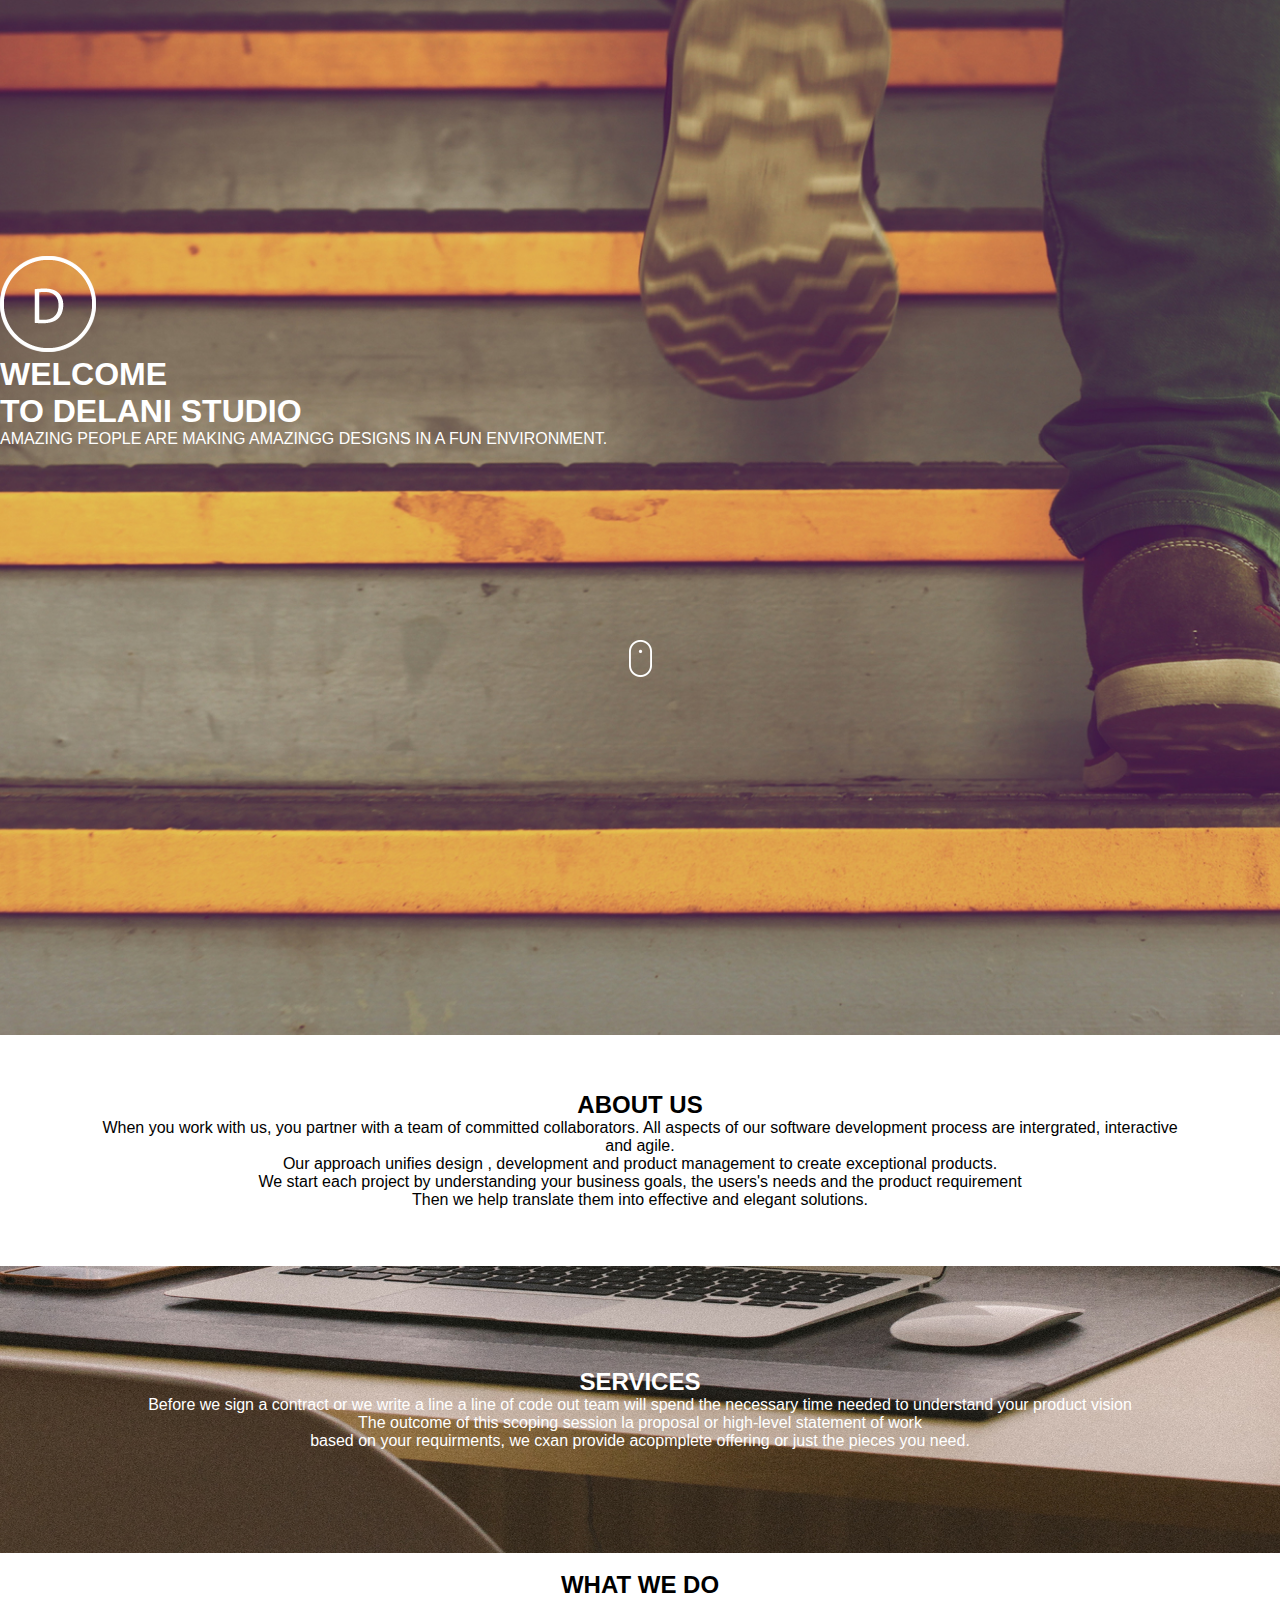
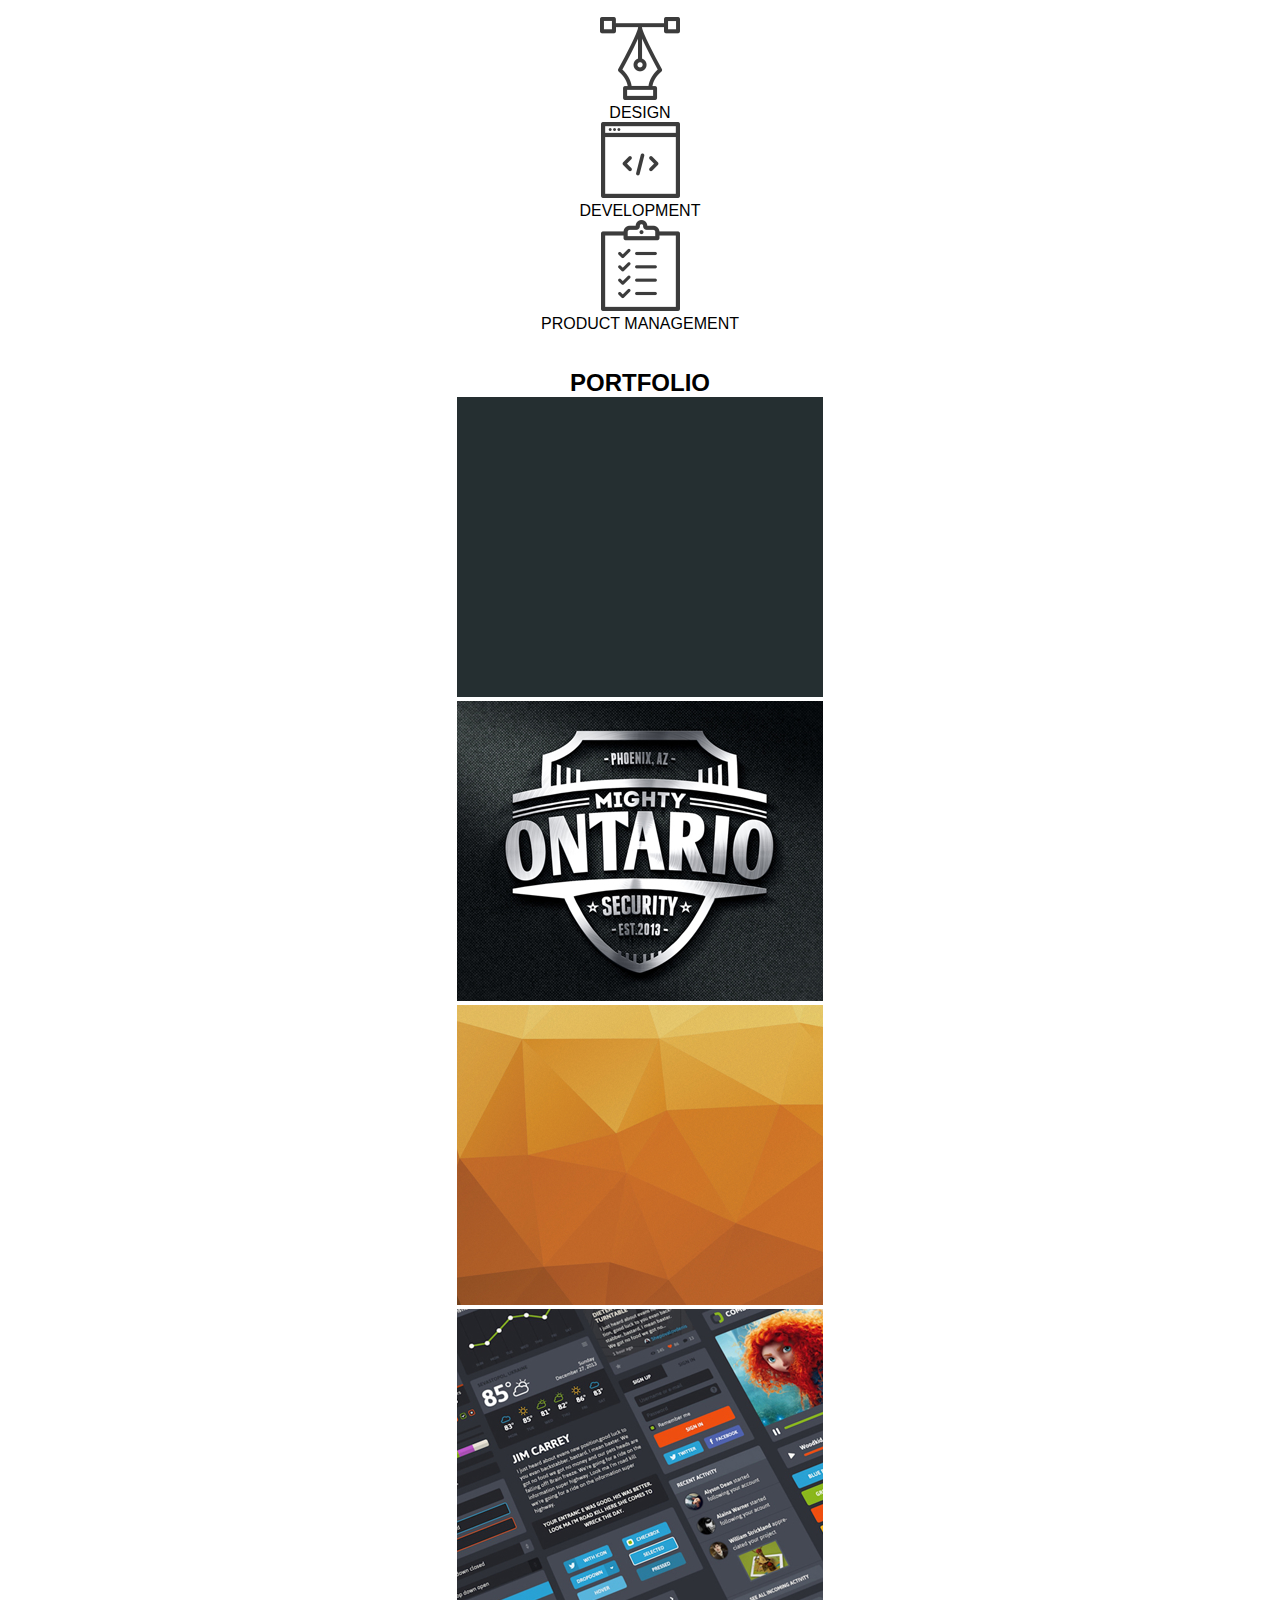
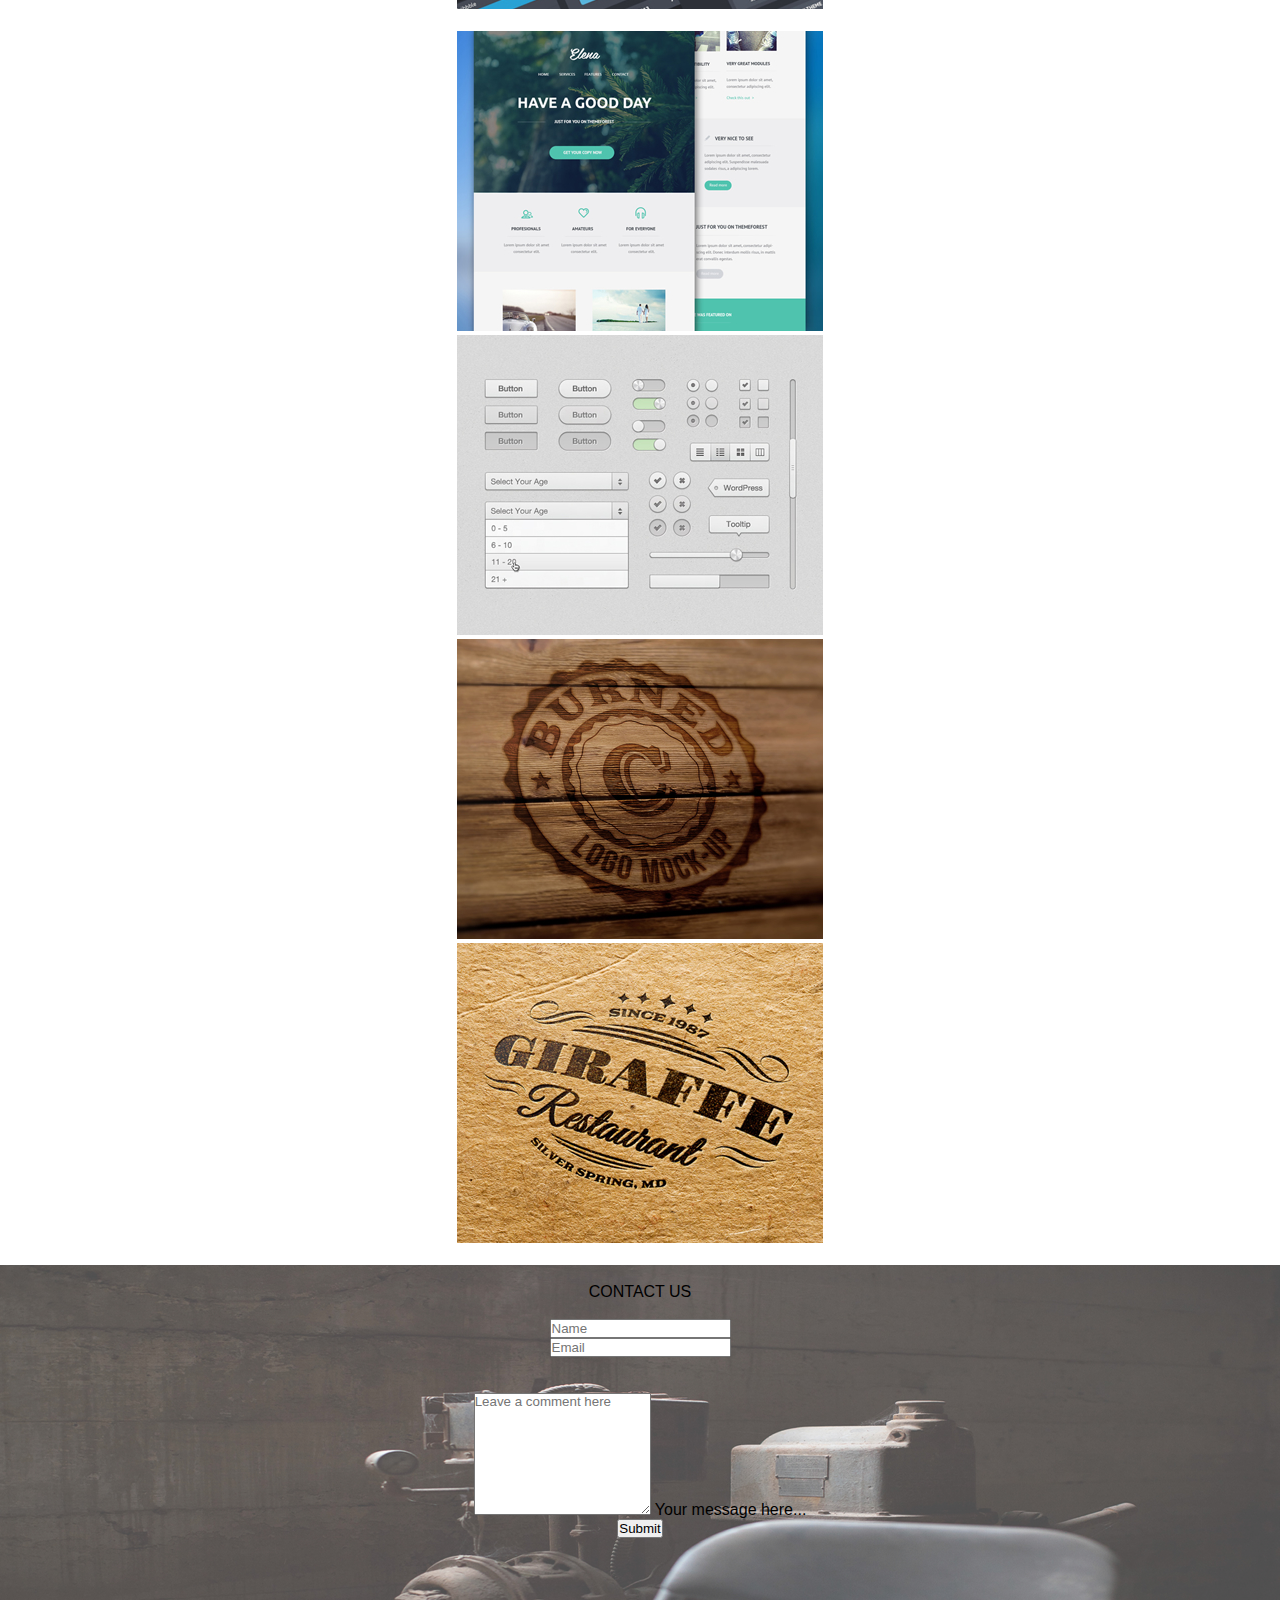
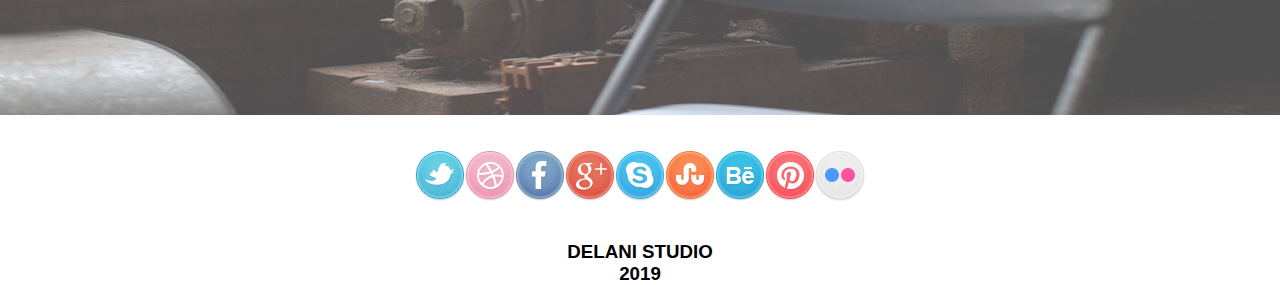
<file: index.html>
<!DOCTYPE html>
<html lang="en">

<head>
    <meta charset="UTF-8">
    <meta http-equiv="X-UA-Compatible" content="IE=edge">
    <meta name="viewport" content="width=device-width, initial-scale=1.0">
    <title>Delani_Studio</title>
    <link rel="stylesheet" href="./style.css">
    <link href="https://cdn.jsdelivr.net/npm/bootstrap@5.1.3/dist/css/bootstrap.min.css" rel="stylesheet"
        integrity="sha384-1BmE4kWBq78iYhFldvKuhfTAU6auU8tT94WrHftjDbrCEXSU1oBoqyl2QvZ6jIW3" crossorigin="anonymous">

</head>

<body>
    <div class="first">
        <div class="container-fluid d-flex flex-column justify-content-center text-center two">
            <div>
                <img src="./images/logo.png" alt="">
            </div>
            <h1>WELCOME <br> TO DELANI STUDIO</h1>
            <p>AMAZING PEOPLE ARE MAKING AMAZINGG DESIGNS IN A FUN ENVIRONMENT.</p>
        </div>

        <div class="logo2">
            <img src="./images/mouse_click.png" alt="">
        </div>
    </div>
    </div>



    <br>
    <div class="about">
        <header>
            <h2>
                ABOUT US
            </h2>
        </header>
        <p> When you work with us, you partner with a team of committed collaborators. All aspects of our software
            development process are intergrated, interactive <br>
            and agile. <br>
            Our approach unifies design , development and product management to create exceptional products. <br>
            We start each project by understanding your business goals, the users's needs and the product requirement
            <br>
            Then we help translate them into effective and elegant solutions.</p>
    </div>
    <br>
    <div class="services">

        <h2>SERVICES</h2>
        <P> Before we sign a contract or we write a line a line of code out team will spend the necessary time needed to
            understand your product vision <br>
            The outcome of this scoping session la proposal or high-level statement of work <br>
            based on your requirments, we cxan provide acopmplete offering or just the pieces you need. </P>

    </div>
    <br>
    <div class="design">
        <header>
            <h2>WHAT WE DO</h2>
        </header>
        <br>
        <div class="row">

            <div class="col dgn">
                <img src="./images/design_icon.png" alt="">
                <p>DESIGN</p>
            </div>

            <div class="col prd1">
                <h6>DESIGN</h6>
                <p>Our design practice offers a full range of services including brand strategy, interaction and visual design and user
                   experience testing. Throughout your project, our designers create and implement visual design and workflows, solicit
                   user feedback and work with you to make sure what gets built is what is needed.
                </p>
            </div>

            
            
            <div class="col dvt">
                <img src="./images/dev_icon.png" alt="">
                <p>DEVELOPMENT</p>
            </div>

            <div class="col prd2">
                <h6>DEVELOPMENT</h6>
                <P>All engineers are fluent in the latest enterprise, mobile and web development technologies. They collaborate with your
                   team to write, and improve code on a daily basis, using proven practices such as test-driven development and pair
                   programming.
                </P>
            </div>



            <div class="col mgt">
                <img src="./images/product_icon.png" alt="">
                <p>PRODUCT MANAGEMENT</p>
            </div>
            <div class="col prd3">
                <h6>PRODUCT MANAGEMENT</h6>
                <p>Planning and development is iterative. Because we are constantly coding and testing, the products we build are
                   always
                   ready to go live. This iterative process allows for changes as business requirements evolve.
                </p>
            </div>
            
            
        </div>
    </div>
    <br>

    <br>
    <div class="portfolio">
        <h2>PORTFOLIO</h2>
        <div class="container">
            <div class="row row-cols-4">
                <div class="col studio1"><img src="./images/work1.1.jpg" alt="" class="img-fluid">
                    <div class="studio">
                        <h4>DELANI STUDIO</h4>
                    </div>
                </div>
                <div class="col studio2"><img src="./images/work1.2.jpg" alt="" class="img-fluid">
                    <div class="studio">
                        <h4>DELANI STUDIO</h4>
                    </div>
                </div>
                <div class="col studio3"><img src="./images/work 1.3.jpg" alt="" class="img-fluid">
                    <div class="studio">
                        <h4>DELANI STUDIO</h4>
                    </div>
                </div>

                <div class="col studio4"><img src="./images/work1.4.jpg" alt="" class="img-fluid">
                    <div class="studio">
                        <h4>DELANI STUDIO</h4>
                    </div>
                </div>
            </div>
        </div>
        <br>
        <div class="container">
            <div class="row row-cols-4">
                <div class="col studio5"><img src="./images/work 1.5.jpg" alt="" class="img-fluid">
                    <div class="studio">
                        <h4>DELANI STUDIO</h4>
                    </div>
                </div>
                <div class="col studio6"><img src="./images/work 1.6.jpg" alt="" class="img-fluid">
                    <div class="studio">
                        <h4>DELANI STUDIO</h4>
                    </div>
                </div>
                <div class="col studio7"><img src="./images/work 1.7.jpg" alt="" class="img-fluid">
                    <div class="studio">
                        <h4>DELANI STUDIO</h4>
                    </div>
                </div>
                <div class="col studio8"><img src="./images/work8.jpg" alt="" class="img-fluid">
                    <div class="studio">
                        <h4>DELANI STUDIO</h4>
                    </div>
                </div>
            </div>
        </div>
    </div>


    <br>



    <div class="contact">
        <div class="text3">
            <br>CONTACT US<br><br>
        </div>
        <form action="https://us14.admin.mailchimp.com/audience/forms/embedded-form/editor?id=502005" method="post"
            target="_blank" class="info">
            <div class="row">
                <div class="col">
                    <input type="text" class="form-control placeholder" placeholder="Name" aria-label="Name"
                        name="NAME">
                </div>
                <div class="col">
                    <input type="text" class="form-control placeholder" placeholder="Email" aria-label="Email"
                        name="EMAIL">
                </div>
            </div><br><br>

            <div class="form-floating">
                <textarea class="form-control  placeholder" rows="8" placeholder="Leave a comment here"
                    id="floatingTextarea2" name="info"></textarea>
                <label for="floatingTextarea2">Your message here...</label>
            </div>
            <div class="d-flex justify-content-center py-4">
                <button class="btn btn-outline-dark ">Submit</button>
            </div>
        </form>
    </div>
    <br><br>
    <div class="social">
        <div><img src="./images/twitter.png" alt="" class="max-2"></div>
        <div><img src="./images/dribble.png" alt="max-2"></div>
        <div> <img src="./images/facebook.png" alt="max-2"></div>
        <div> <img src="./images/g_plus.png" alt=""></div>
        <div><img src="./images/skype.png" alt=""></div>
        <div><img src="./images/stumble_upon.png" alt=""></div>
        <div><img src="./images/Be.png" alt=""></div>
        <div> <img src="./images/pinterest.png" alt=""></div>
        <div><img src="./images/flickr.png" alt=""></div>
    </div>
    <br><br>
    <div class="footer">
        <h3>DELANI STUDIO <br>2019</h3>
    </div>

    <script src="https://cdn.jsdelivr.net/npm/bootstrap@5.1.3/dist/js/bootstrap.bundle.min.js"
    integrity="sha384-ka7Sk0Gln4gmtz2MlQnikT1wXgYsOg+OMhuP+IlRH9sENBO0LRn5q+8nbTov4+1p"
    crossorigin="anonymous"></script>
    <script src="https://code.jquery.com/jquery-3.6.0.js"
        integrity="sha256-H+K7U5CnXl1h5ywQfKtSj8PCmoN9aaq30gDh27Xc0jk=" crossorigin="anonymous"></script>

    <script src="./scripts.js"></script>
</body>

</html>
</file>
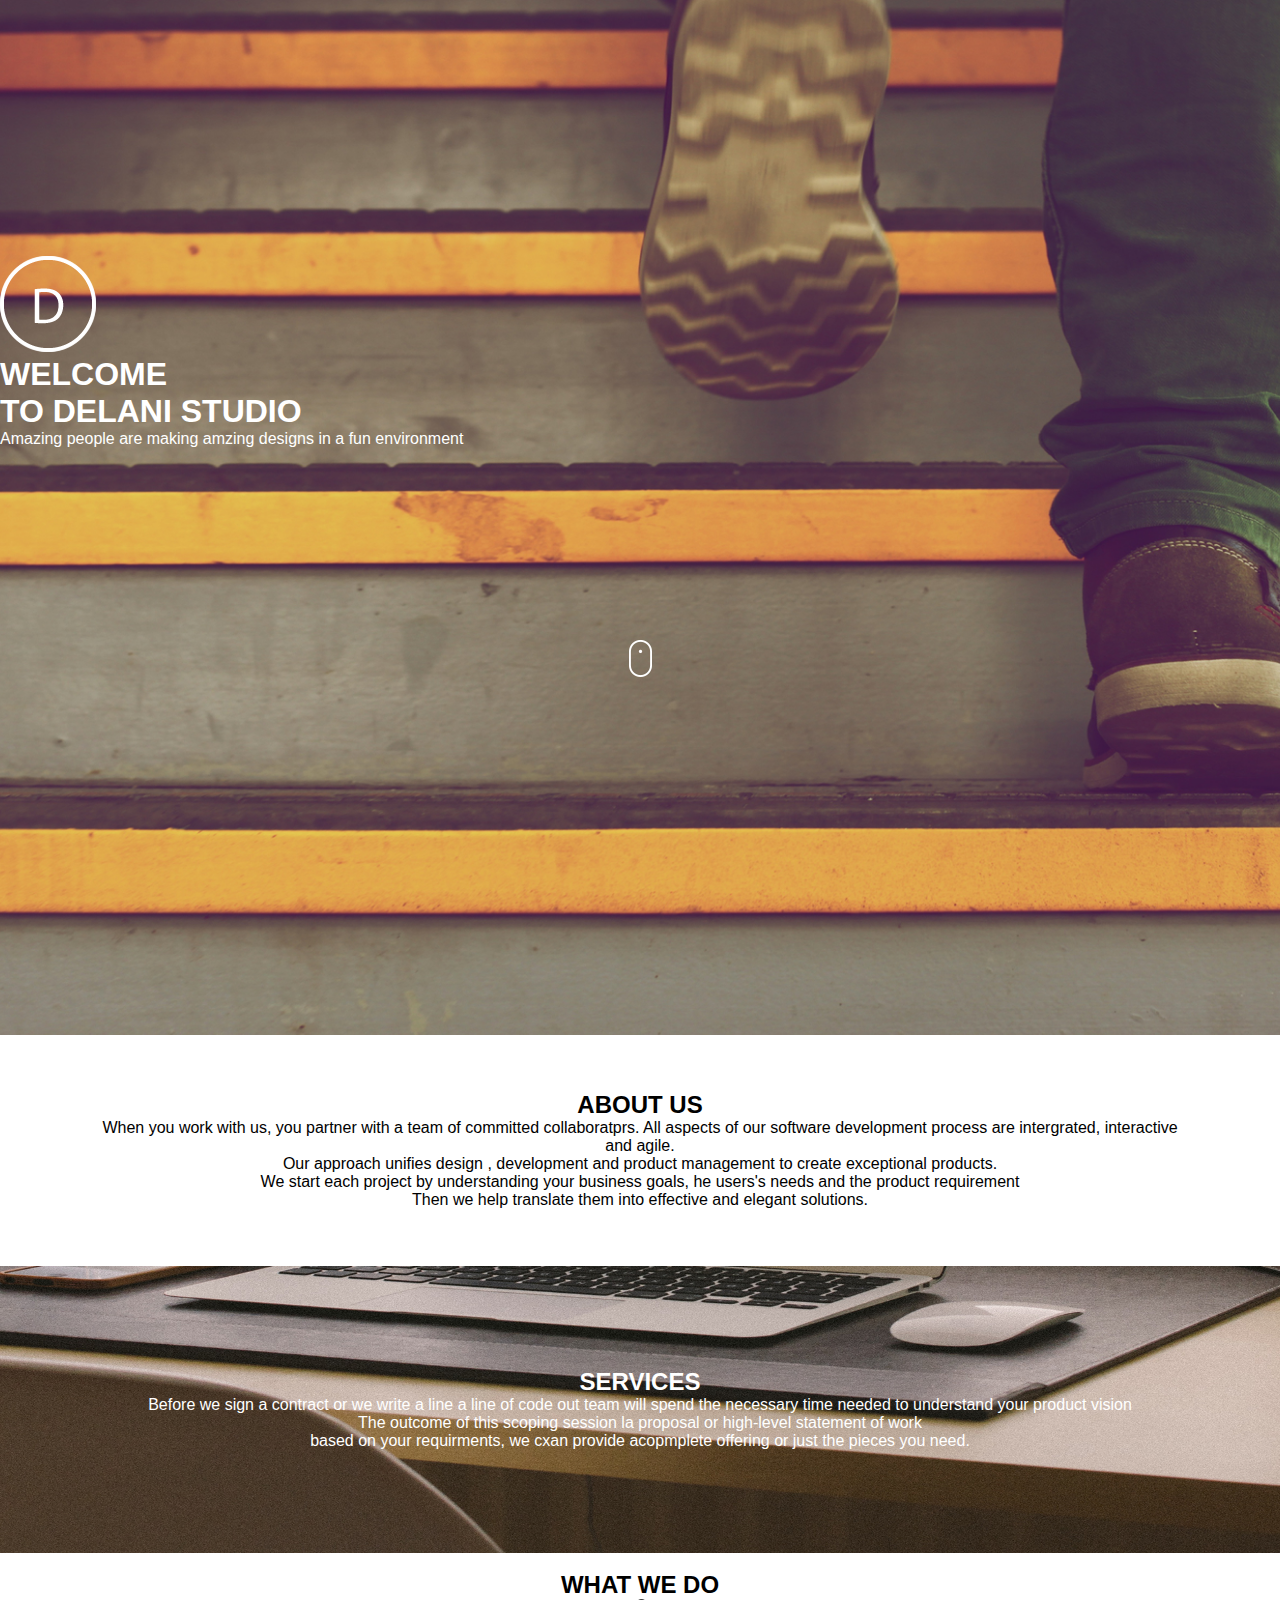
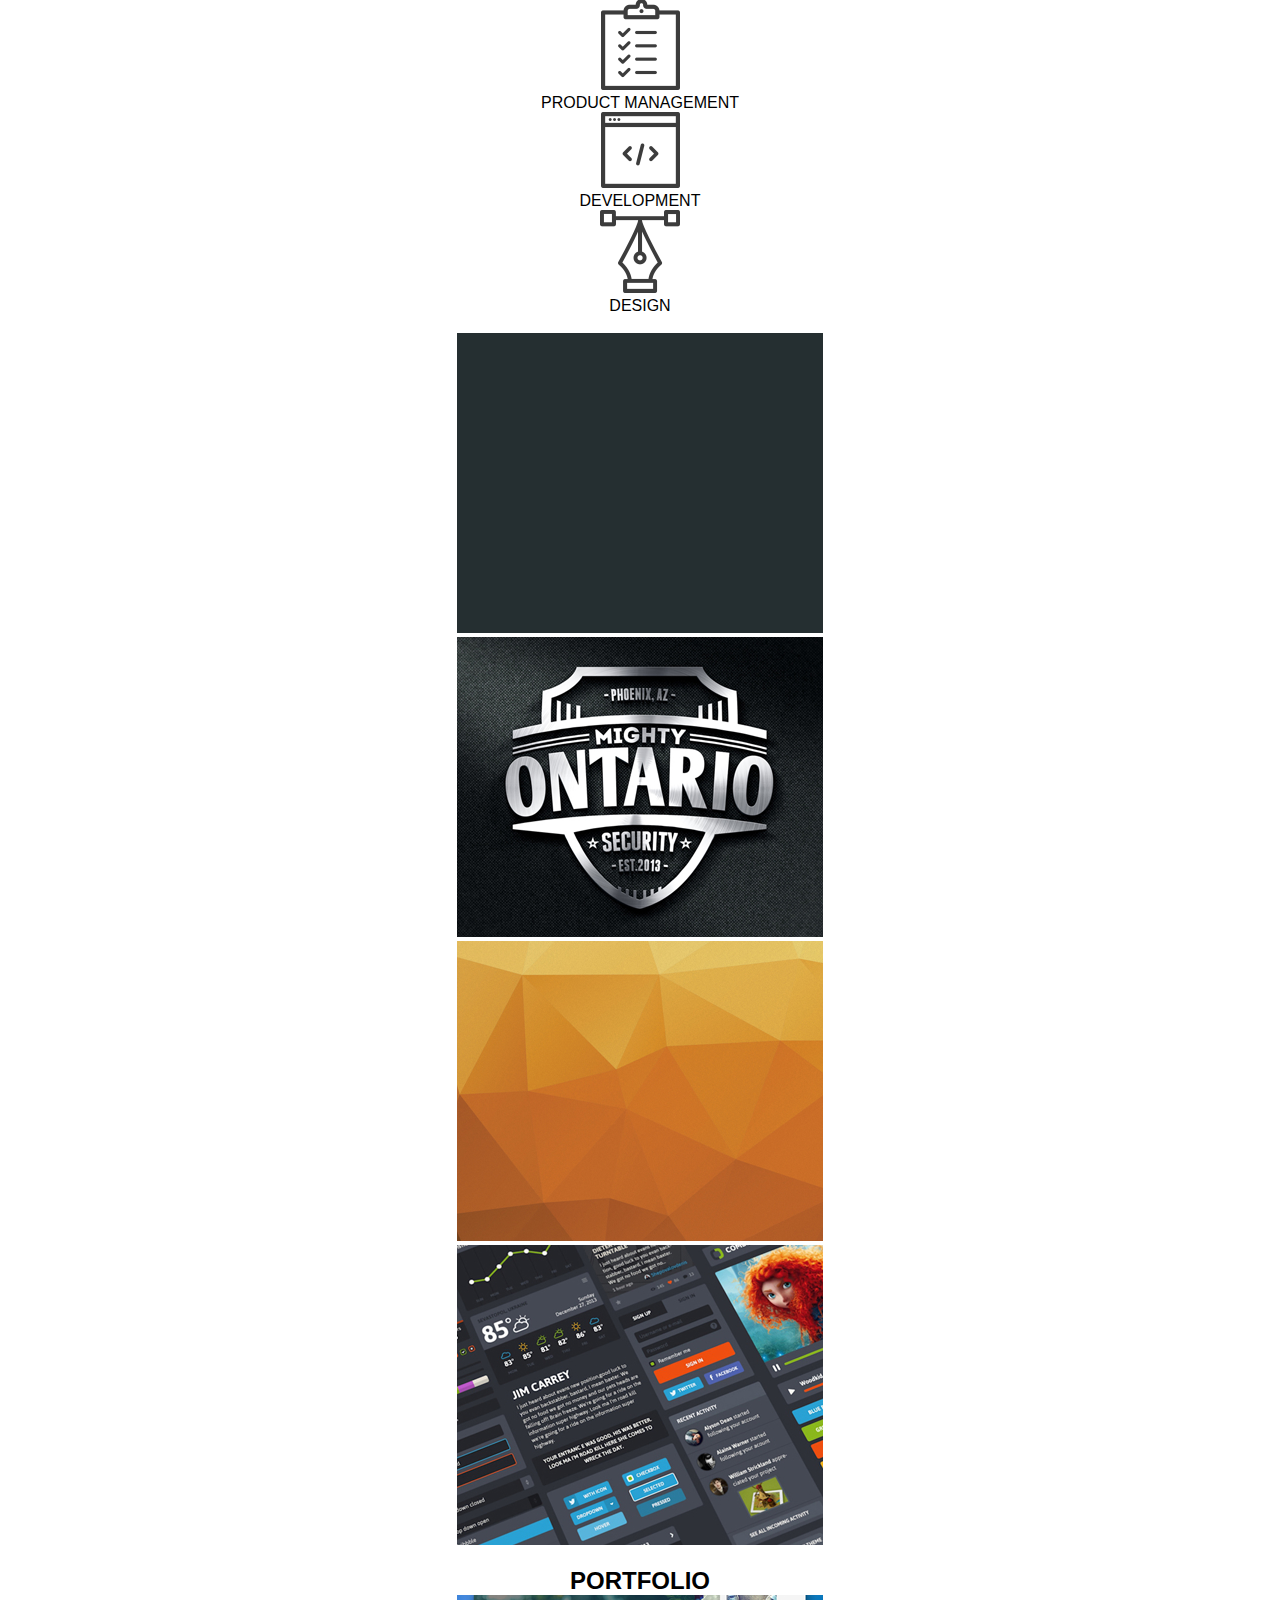
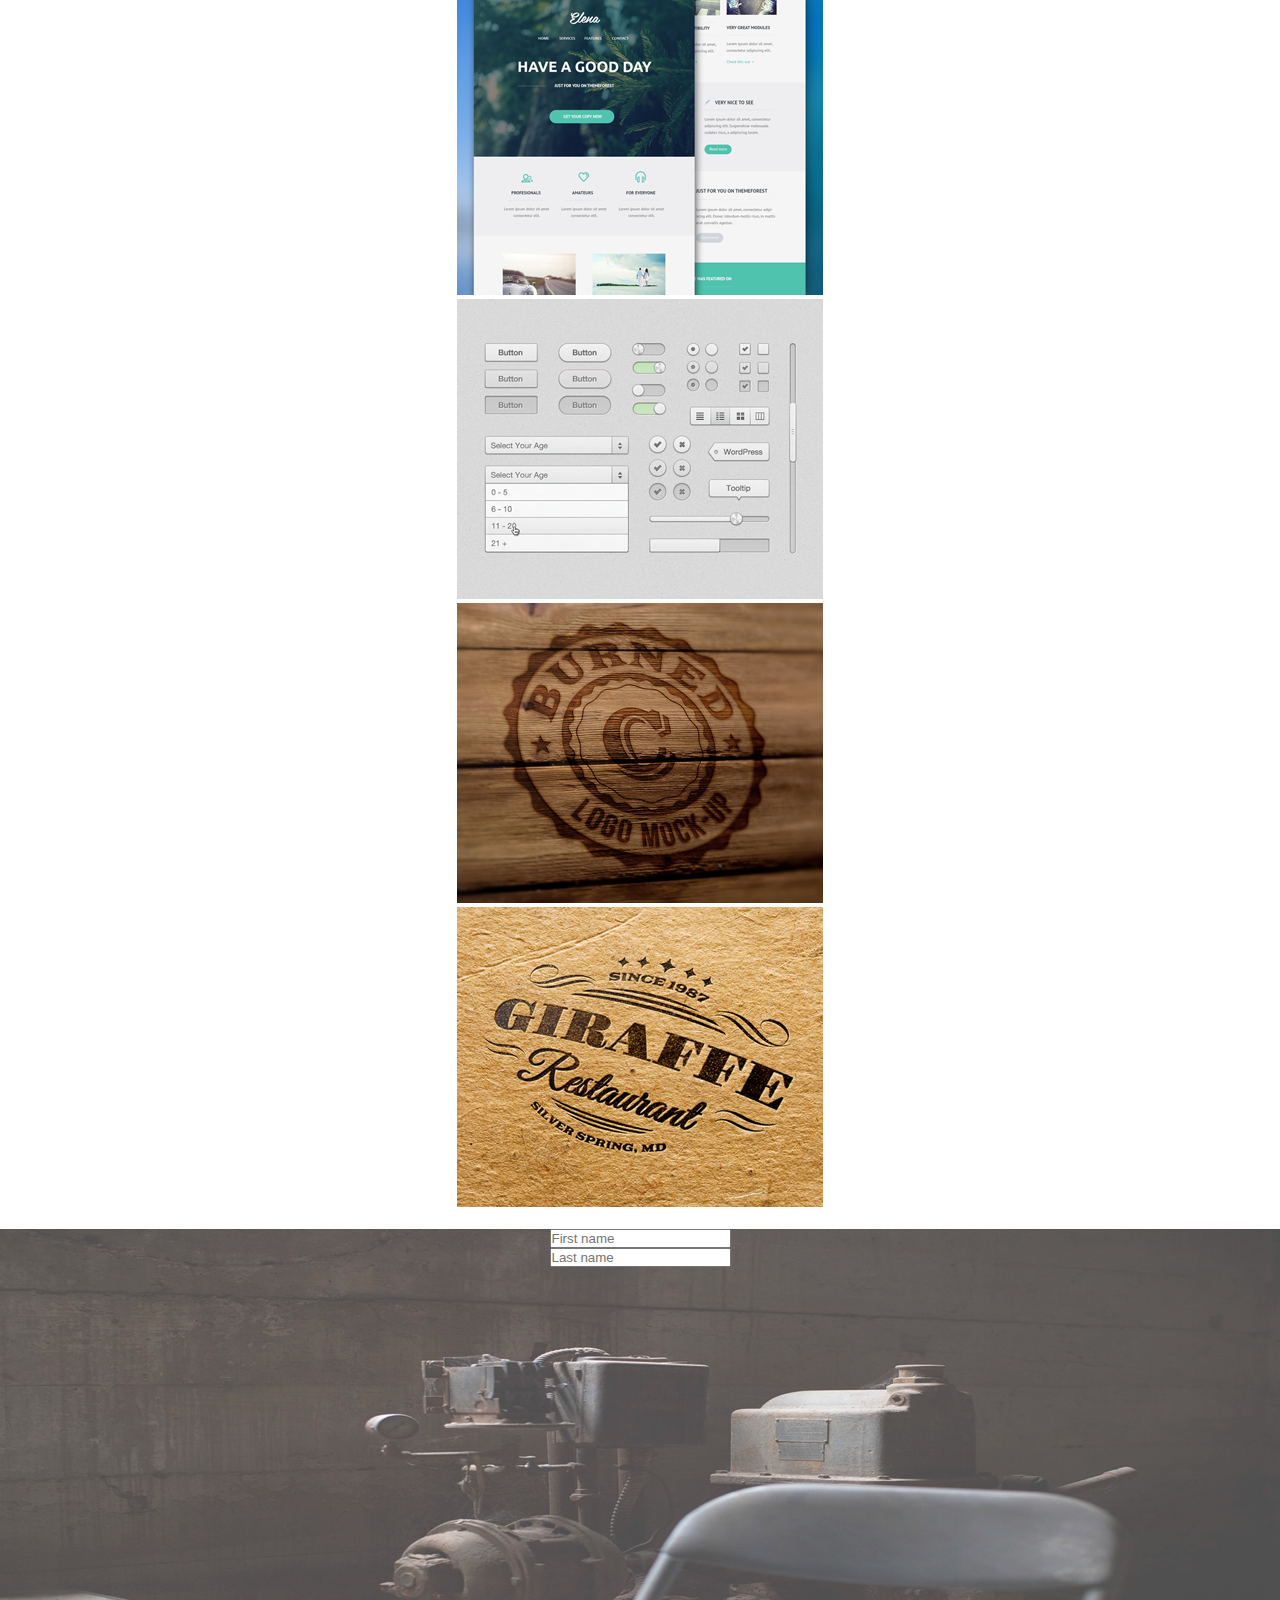
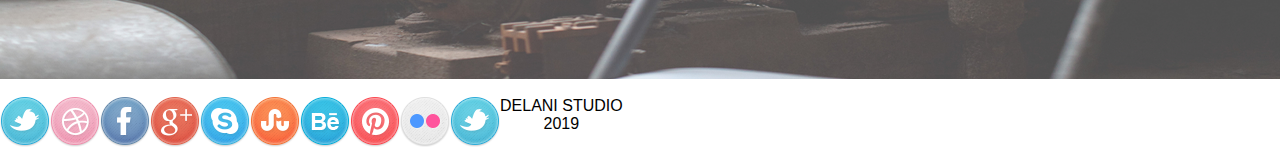
<file: delani.html>
<!DOCTYPE html>
<html lang="en">
<head>
    <meta charset="UTF-8">
    <meta http-equiv="X-UA-Compatible" content="IE=edge">
    <meta name="viewport" content="width=device-width, initial-scale=1.0">
    <title>Delani_Studio</title>
    <link rel="stylesheet" href="./style.css">
    <link href="https://cdn.jsdelivr.net/npm/bootstrap@5.1.3/dist/css/bootstrap.min.css" rel="stylesheet"
        integrity="sha384-1BmE4kWBq78iYhFldvKuhfTAU6auU8tT94WrHftjDbrCEXSU1oBoqyl2QvZ6jIW3" crossorigin="anonymous">

</head>
<body>
    <div class="first">
        <div class="logo1">
        <img src="./images/logo.png" alt="">
        <div class="delani">
        <h1>WELCOME <br> TO DELANI STUDIO</h1>
        <p>Amazing people are making amzing designs in a fun environment</p>
        </div>
        <div class="logo2">
        <img src="./images/mouse_click.png" alt="">
        </div>
    </div>
    </div>
     
    <br>
    <div class="about">
            <h2>
                ABOUT US
            </h2>
            <p>When you work with us, you partner with a team of committed collaboratprs. All aspects of our software development process are intergrated, interactive <br>
            and agile. <br>
        Our approach unifies design , development and product management to create exceptional products. <br>
    We start each project by understanding your business goals, he users's needs and the product requirement <br>
Then we help translate them into effective and elegant solutions.</p>
    </div>
    <br>
    <div class="services">
        
        <h2>SERVICES</h2>
        <P>Before we sign a contract or we write a line a line of code out team will spend the necessary time needed to understand your product vision <br>
        The outcome of this scoping session la proposal or high-level statement of work <br>
    based on your requirments, we cxan provide acopmplete offering or just the pieces you need.  </P>

    </div>
    <br>
    <div class="design">
        <h2>WHAT WE DO</h2>
        <div class="row">
            <div class="col order-last">
                <img src="./images/product_icon.png" alt="">
                <p>PRODUCT MANAGEMENT</p>
            </div>
            <div class="col">
                <img src="./images/dev_icon.png" alt="">
                <p>DEVELOPMENT</p>
            </div>
            <div class="col order-first">
                <img src="./images/design_icon.png" alt="">
                <P>DESIGN</P>
            </div>
        </div>
    </div>
    <br>
    <div class="portfolio">
        <div class="row row-cols-4">
            <div class="col"><img src="./images/work4.jpg" alt=""></div>
            <div class="col"><img src="./images/work3.jpg" alt=""></div>
            <div class="col"><img src="./images/work2.jpg" alt=""></div>
            <div class="col"><img src="./images/work1.jpg" alt=""></div>
        </div>
    </div>
    <br>
    <div class="portfolio">
        <h2>PORTFOLIO</h2>
        <div class="row row-cols-4">
            <div class="col"><img src="./images/work5.jpg" alt=""></div>
            <div class="col"><img src="./images/work6.jpg" alt=""></div>
            <div class="col"><img src="./images/work7.jpg" alt=""></div>
            <div class="col"><img src="./images/work8.jpg" alt=""></div>
        </div>
    </div>
    <br>
    <div class="contact">
        <div class="col">
            <input type="text" class="form-control" placeholder="First name" aria-label="First name">
        </div>
        <div class="col">
            <input type="text" class="form-control" placeholder="Last name" aria-label="Last name">
        </div>
    </div>
    <br>
    <div class="icons">
        <div class="icon"><img src="./images/twitter.png" alt=""></div>
        <div class="icon"><img src="./images/dribble.png" alt=""></div>
        <div class="icon"><img src="./images/facebook.png" alt=""></div>
        <div class="icon"><img src="./images/g_plus.png" alt=""></div>
        <div class="icon"><img src="./images/skype.png" alt=""></div>
        <div class="icon"><img src="./images/stumble_upon.png" alt=""></div>
        <div class="icon"><img src="./images/Be.png" alt=""></div>
        <div class="icon"><img src="./images/pinterest.png" alt=""></div>
        <div class="icon"><img src="./images/flickr.png" alt=""></div>
        <div class="icon"><img src="./images/twitter.png" alt=""></div>
        <div class="footer">
        <p>DELANI STUDIO <br>2019</p>
        </div>

    </div>

    <script src="./scripts.js"></script>
</body>
</html>
</file>
<file: style.css>
*{
    box-sizing: border-box;
    margin: 0;
    padding: 0;
    font-family: 'Poppins', sans-serif;
}
.first{
    background: url(images/step.jpg);
    background-size:cover;
    background-repeat: no-repeat;
    background-position: center;
    color: white;
    height: 115vh;
    padding-bottom: 25%;
    padding-top: 20%;
    
}

.logo2{
    text-align: center;
    padding-top: 15%;
}
.about{
    text-align: center;
    padding-top: 3%;
    padding-bottom: 3%;
    
}
.services{
    background: url(./images/key.jpg) ;
    
    background-size: cover;
    text-align: center;
    background-repeat:no-repeat;
    padding-top: 8%;
    padding-bottom: 8%;
    background-position: center;
    color: white;
    
    
}
.design{
    /* padding-top: 5%;
     */
    text-align: center;
}

.contact{
    background-image: url(./images/f1.jpg);
    background-size: cover;
    background-repeat: no-repeat;
    text-align: center;
    height: 50vh;
    background-position: center;
}
.icons{
    
    text-align: center;
    display: flex;
}


.portfolio{
text-align: center;

}

.studio{
    display: none;

}
.social{
display: flex;
text-align: center;
justify-content: center;
}
.footer{
    text-align: center;
}

.studio{
    display: none;
    
    top: 50%;
    left: 50%;
    transform: translate(-50%,-50%);
    border: 2px solid white;
    height: 90%;
    width: 85%;
    text-align: left;
    color: white;
    position: absolute;
}

.blacken:before{
    content: "";
    background-image: linear-gradient(rgba(0,0,0,.5),rgba(0,0,0,.5));
    height: 100%;
    width: 90%;
    display: block;
     position: absolute;
    top: 50%;
    left: 50%;
    transform: translate(-50%,-50%);
    
}

.studio1,.studio2,.studio3,.studio4,.studio5,.studio6,.studio7,.studio8{
    position: relative;
}

.info{
    margin: 0% 20%;
}
.prd3, .prd2, .prd1{
    display: none;
}

h6{
    font-weight: bold;
}
</file>
